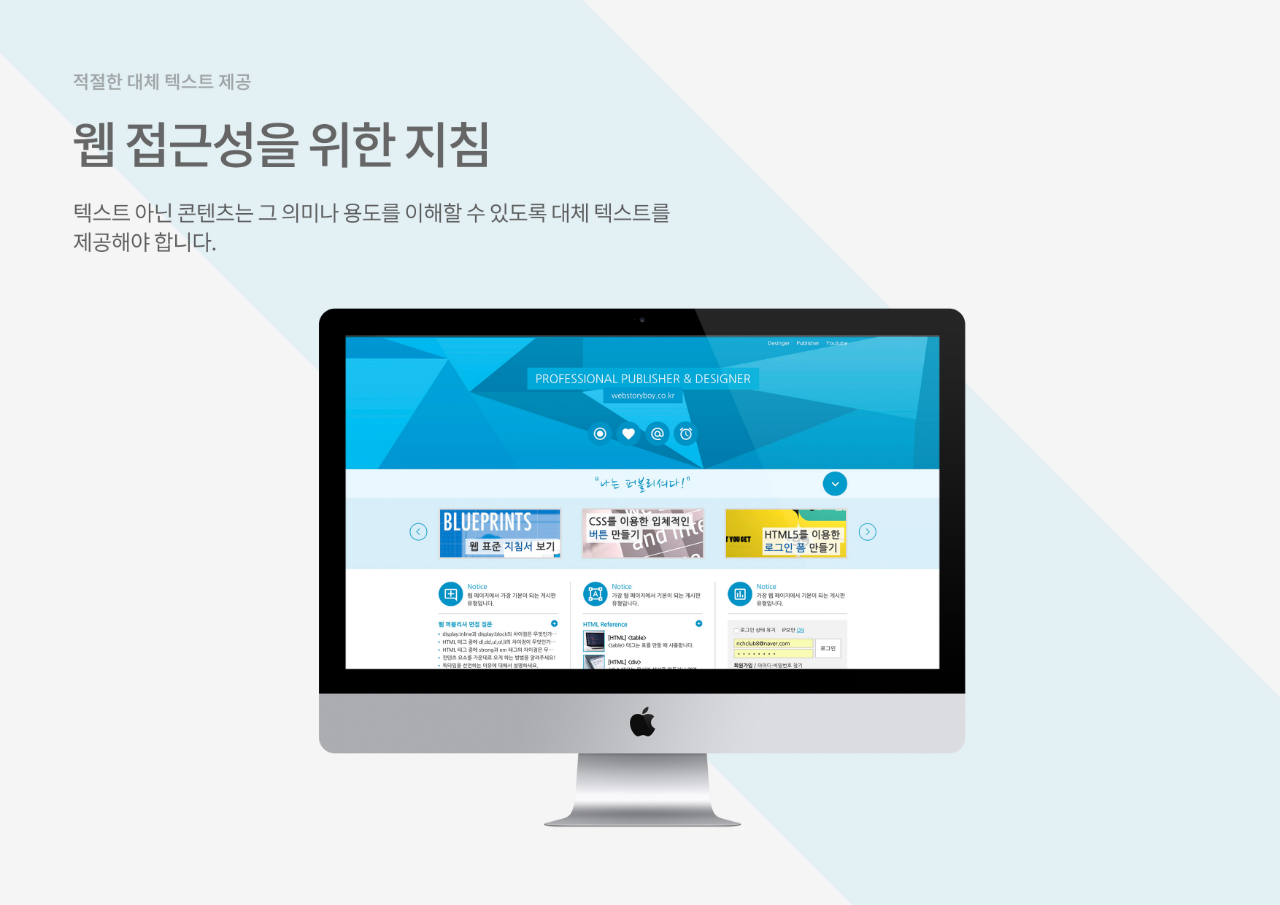
<file: popup.html>
<!DOCTYPE html>
<html lang="en">
<head>
    <meta charset="UTF-8">
    <meta name="viewport" content="width=device-width, initial-scale=1.0">
    <title>Document</title>
    <style>
        *{margin: 0;padding: 0;}
        img{width: 100%; display: block;}

    </style>
</head>
<body>
    <div>
        <img src="img/webstandard2.jpg" alt="웹표준">
    </div>
</body>
</html>
</file>
